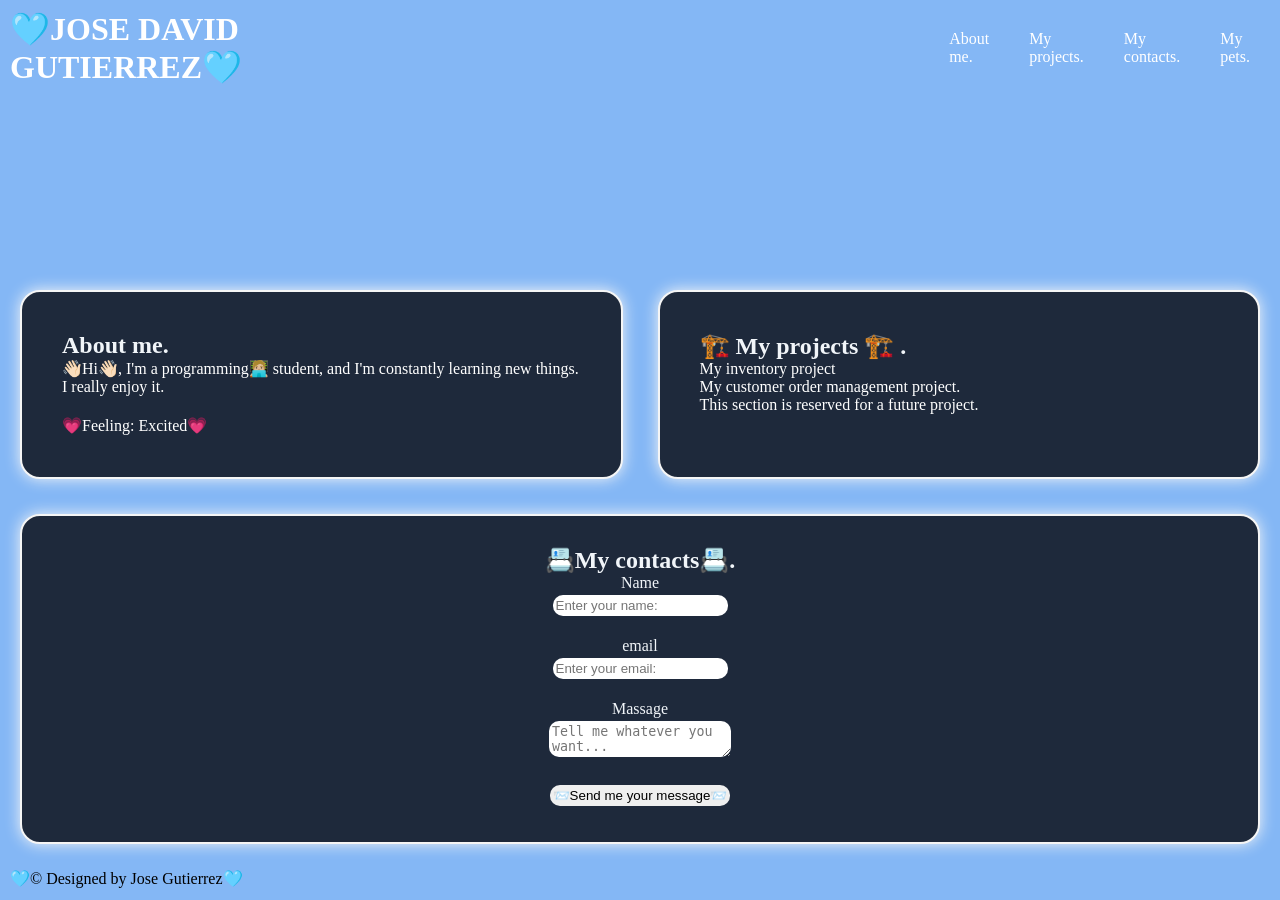
<file: paginas_html/sem_1/index.html>
<!DOCTYPE html>
<html lang="en">
<head>
    <meta charset="UTF-8">
    <meta name="viewport" content="width=device-width, initial-scale=1.0">
    <title>PORTFOLIO</title>
    <link rel="stylesheet" href="style.css">
</head>
<body>
    <header>
        <H1>🩵JOSE DAVID GUTIERREZ🩵</H1>
     
            <nav>
                <ul> 

                    <li> <a href="#About me.">About me.</a> </li>
                    <li> <a href="#My projects." target="_blank">My projects. </a> </li>
                    <li> <a href="#My contacts." >My contacts. </a> </li>
                    <li> <a href="pets.html">My pets. </a> </li>
                </ul>
            </nav>
    </header>        

    <main>  
            <section class="about-me">
                <h2>About me.</h2>
                <p class="p-about">👋🏻Hi👋🏻, I'm a programming🧑🏼‍💻 student, and I'm constantly learning new things. I really enjoy it.</p>
                <p class="p-about-feeling">💗Feeling: Excited💗</p>
            </section>

            <section class="my-projects">
                <h2>🏗️ My projects 🏗️ .</h2>
                <ul>
                    <li><a href="https://github.com/gutierrezrretamozoj-beep/historia-de-usuario--inventario.git" target="_blank">My inventory project</a></li>
                    <li><a href="https://github.com/guillermoleano/Sistema-de-Gesti-n-de-Pedidos-de-Clientes.git" target="_blank">My customer order management project.</a></li>
                    <li><a href="next project">This section is reserved for a future project.</a></li>
                </ul>
            </section>

            <section class="my-contacts">
                <h2>📇My contacts📇.</h2>
                    <form>
                        <label for="Name">Name</label><br>
                        <input type="text" id="Name." placeholder="Enter your name:" required>
                        <br><br>
                        <label for="email">email</label><br>
                        <input type="email" id="email." placeholder="Enter your email:" required>
                        <br><br>
                        <label for="Message">Massage</label><br>
                        <textarea id="Message" name="Mesasage." placeholder="Tell me whatever you want..."></textarea>
                        <br><br>
                        <button type="submit" >📨Send me your message📨</button>
                    </form>
            </section>
            <footer>🩵© Designed by Jose Gutierrez🩵 </footer>
    </main>
</body>
</html>
</file>
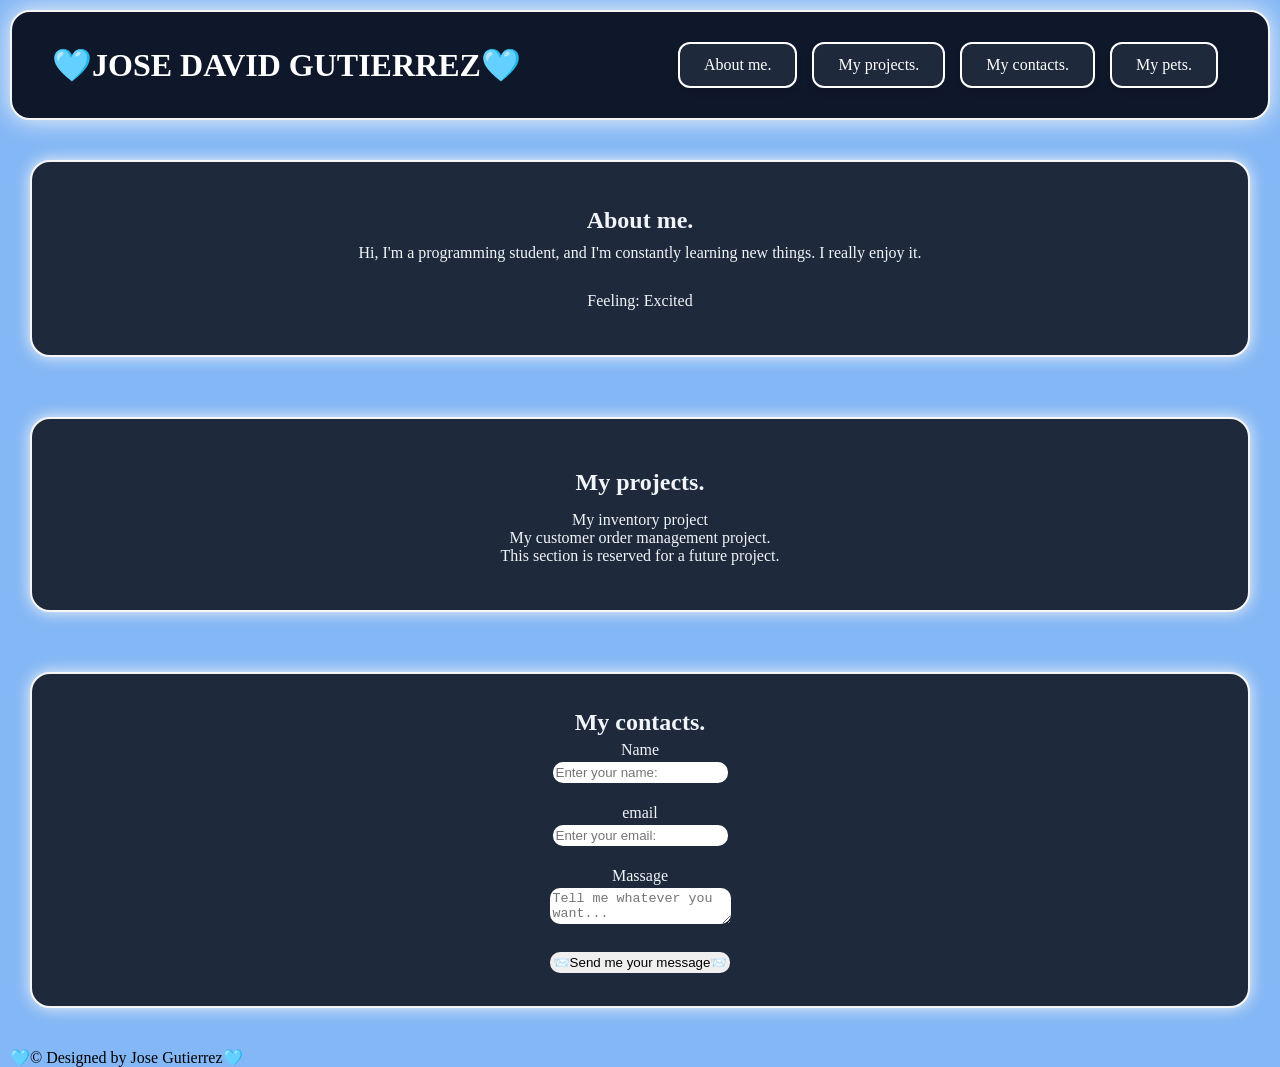
<file: paginas_html/sem_2/index.html>
<!DOCTYPE html>
<html lang="en">
<head>
    <meta charset="UTF-8">
    <meta name="viewport" content="width=device-width, initial-scale=1.0">
    <title>PORTFOLIO</title>
    <link rel="stylesheet" href="style.css">
</head>
<body>
    <header>
        <H1>🩵JOSE DAVID GUTIERREZ🩵</H1>
     
            <nav>
                <ul> 

                    <li> <a href="#About me.">About me.</a> </li>
                    <li> <a href="#My projects." target="_blank">My projects. </a> </li>
                    <li> <a href="#My contacts." >My contacts. </a> </li>
                    <li> <a href="pets.html">My pets. </a> </li>
                </ul>
            </nav>
    </header>        

    <main>  
            <section class="about-me">
                <h2>About me.</h2>
                
                <p class="p-about">Hi, I'm a programming student, and I'm constantly learning new things. I really enjoy it.</p>
                <p class="p-about-feeling">Feeling: Excited</p>
            </section>

            <section class="my-projects">
                <h2> My projects.</h2>
                <ul>
                    <li><a href="https://github.com/gutierrezrretamozoj-beep/historia-de-usuario--inventario.git" target="_blank">My inventory project</a></li>
                    <li><a href="https://github.com/guillermoleano/Sistema-de-Gesti-n-de-Pedidos-de-Clientes.git" target="_blank">My customer order management project.</a></li>
                    <li><a href="next project">This section is reserved for a future project.</a></li>
                </ul>
            </section>

            <section class="my-contacts">
                <h2>My contacts.</h2>
                
                    <form>
                        <label for="Name">Name</label><br>
                        <input type="text" id="Name." placeholder="Enter your name:" required>
                        <br><br>
                        <label for="email">email</label><br>
                        <input type="email" id="email." placeholder="Enter your email:" required>
                        <br><br>
                        <label for="Message">Massage</label><br>
                        <textarea id="Message" name="Mesasage." placeholder="Tell me whatever you want..."></textarea>
                        <br><br>
                        <button type="submit" >📨Send me your message📨</button>
                    </form>
            </section>
            <footer>🩵© Designed by Jose Gutierrez🩵 </footer>
    </main>
</body>
</html>
</file>
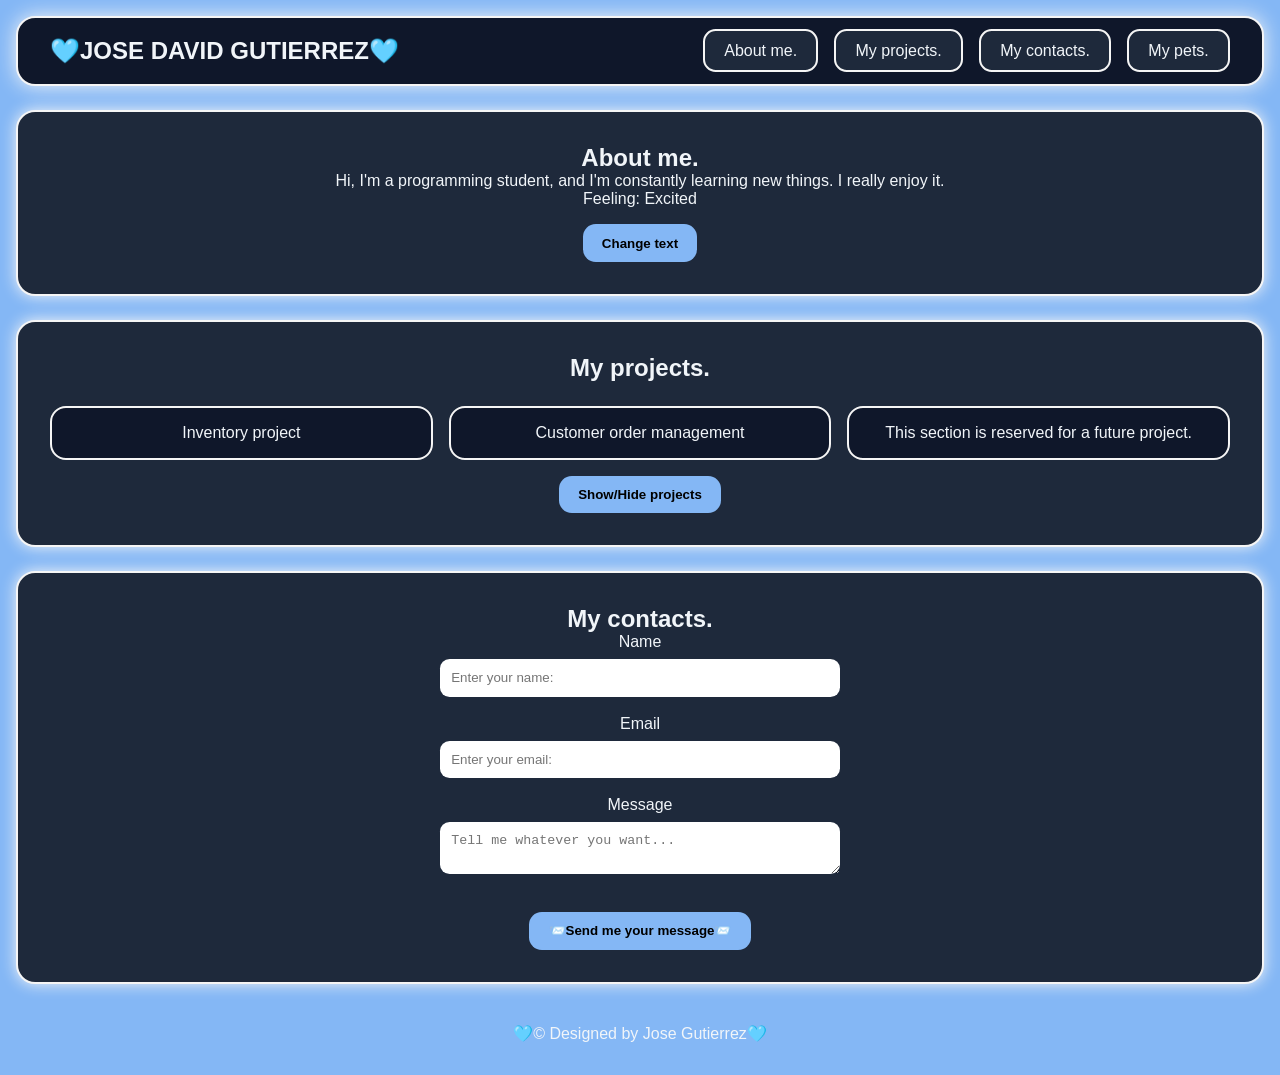
<file: paginas_html/sem_3/index.html>
<!DOCTYPE html>
<html lang="en">
<head>
    <meta charset="UTF-8">
    <meta name="viewport" content="width=device-width, initial-scale=1.0">
    <title>PORTFOLIO</title>
    <link rel="stylesheet" href="style.css">
</head>

<body>
<header>
    <h1>🩵JOSE DAVID GUTIERREZ🩵</h1>

    <!-- Botón hamburguesa -->
    <button class="hamburger" id="hamburgerBtn">☰</button>

    <nav id="navMenu">
        <ul>
            <li><a href="#about">About me.</a></li>
            <li><a href="#projects">My projects.</a></li>
            <li><a href="#contacts">My contacts.</a></li>
            <li><a href="pets.html">My pets.</a></li>
        </ul>
    </nav>
</header>

    <main>
        <section class="about-me" id="about">
            <h2>About me.</h2>

            <p class="p-about" id="aboutText">
                Hi, I'm a programming student, and I'm constantly learning new things. I really enjoy it.
            </p>

            <p class="p-about-feeling">Feeling: Excited</p>

            <button id="changeTextBtn">Change text</button>
        </section>

        <section class="my-projects" id="projects">
            <h2>My projects.</h2>

            <div class="projects-grid">
                <a class="project-card" href="https://github.com/gutierrezrretamozoj-beep/historia-de-usuario--inventario.git" target="_blank">
                    Inventory project
                </a>

                <a class="project-card" href="https://github.com/guillermoleano/Sistema-de-Gesti-n-de-Pedidos-de-Clientes.git" target="_blank">
                    Customer order management
                </a>

                <a class="project-card" href="#">
                    This section is reserved for a future project.
                </a>
            </div>

            <button id="toggleProjectsBtn">Show/Hide projects</button>
        </section>

        <section class="my-contacts" id="contacts">
            <h2>My contacts.</h2>

            <form>
                <label for="name">Name</label><br>
                <input type="text" id="name" placeholder="Enter your name:" required>
                <br><br>

                <label for="email">Email</label><br>
                <input type="email" id="email" placeholder="Enter your email:" required>
                <br><br>

                <label for="message">Message</label><br>
                <textarea id="message" placeholder="Tell me whatever you want..."></textarea>
                <br><br>

                <button type="submit">📨Send me your message📨</button>
            </form>
        </section>

        <footer>🩵© Designed by Jose Gutierrez🩵</footer>
    </main>

    <!-- LINK SCRIPT.JS -->
    <script src="script.js"></script>
</body>
</html>
</file>
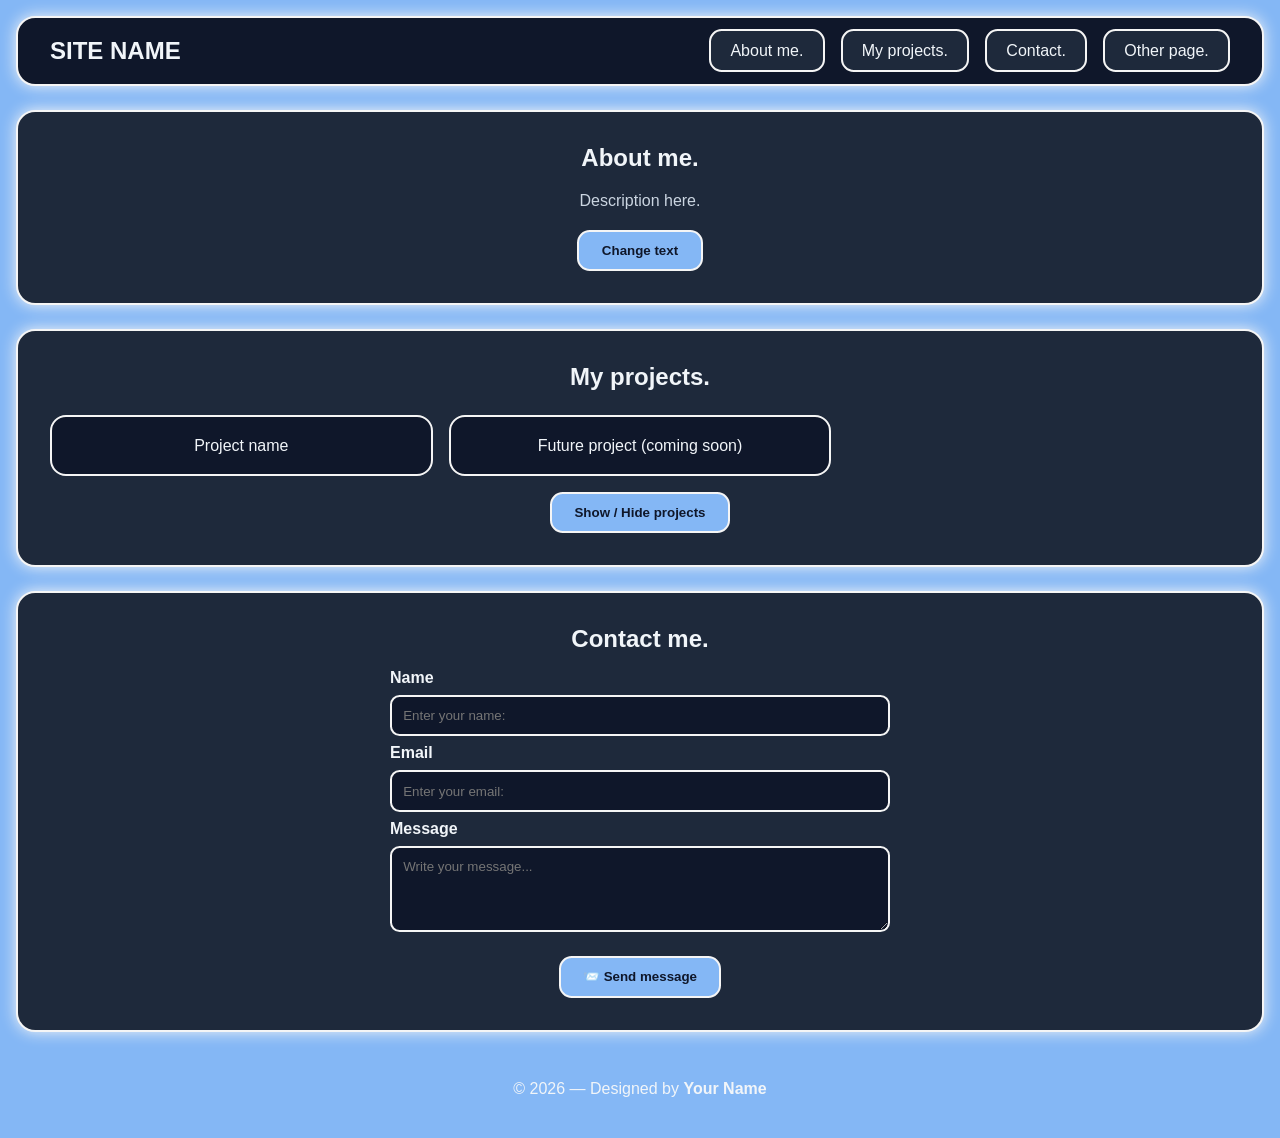
<file: recursos-clau/01-base-html.html>
<!DOCTYPE html>
<html lang="en">
<head>
    <meta charset="UTF-8">
    <meta name="viewport" content="width=device-width, initial-scale=1.0">
    <title>PAGE TITLE</title>
    <!-- Google Fonts (opcional) -->
    <!-- <link rel="preconnect" href="https://fonts.googleapis.com"> -->
    <!-- <link href="https://fonts.googleapis.com/css2?family=Poppins:wght@400;600;700&display=swap" rel="stylesheet"> -->
    <link rel="stylesheet" href="02-style-referencia.css">
</head>

<body>

    <!-- =========================================
         HEADER — logo/nombre + navegación
    ========================================== -->
    <header>
        <h1>SITE NAME</h1>

        <!-- Botón hamburguesa solo visible en mobile -->
        <button class="hamburger" id="hamburgerBtn" aria-label="Open menu">☰</button>

        <nav id="navMenu" aria-label="Main navigation">
            <ul>
                <li><a href="#about">About me.</a></li>
                <li><a href="#projects">My projects.</a></li>
                <li><a href="#contacts">Contact.</a></li>
                <!-- Para enlazar otra página: -->
                <li><a href="other-page.html">Other page.</a></li>
            </ul>
        </nav>
    </header>

    <!-- =========================================
         MAIN — contenido principal
    ========================================== -->
    <main>

        <!-- SECCIÓN 1: About -->
        <section id="about" class="about-me">
            <h2>About me.</h2>
            <p>Description here.</p>
            <!-- Botón para JS -->
            <button id="changeTextBtn">Change text</button>
        </section>

        <!-- SECCIÓN 2: Projects -->
        <section id="projects" class="my-projects">
            <h2>My projects.</h2>

            <!-- Grid de tarjetas de proyectos -->
            <div class="projects-grid">
                <a class="project-card" href="https://github.com/" target="_blank">
                    Project name
                </a>
                <a class="project-card" href="#">
                    Future project (coming soon)
                </a>
            </div>

            <button id="toggleProjectsBtn">Show / Hide projects</button>
        </section>

        <!-- SECCIÓN 3: Contact form -->
        <section id="contacts" class="my-contacts">
            <h2>Contact me.</h2>

            <!--
                FORMULARIO SEMÁNTICO
                - <label for="id"> siempre enlazado al input correcto
                - required = validación nativa del navegador
                - type correcto en cada input
            -->
            <form id="contactForm">

                <label for="name">Name</label>
                <input type="text"  id="name"    placeholder="Enter your name:"    required>

                <label for="email">Email</label>
                <input type="email" id="email"   placeholder="Enter your email:"   required>

                <label for="message">Message</label>
                <textarea           id="message" placeholder="Write your message..." rows="4"></textarea>

                <button type="submit">📨 Send message</button>
            </form>

            <!-- Mensaje de éxito (oculto por defecto, JS lo muestra) -->
            <p id="successMsg" class="hidden">✅ Message sent! Thanks.</p>
        </section>

    </main>

    <!-- =========================================
         FOOTER — fuera de <main>, dentro de <body>
    ========================================== -->
    <footer>
        <p>© 2026 — Designed by <strong>Your Name</strong></p>
    </footer>

    <!-- Script al final del body para que el DOM ya esté cargado -->
    <script src="03-script-referencia.js"></script>

</body>
</html>

<!--
    ╔══════════════════════════════════════════════╗
    ║   RECORDATORIO DE SEMÁNTICA HTML             ║
    ╠══════════════════════════════════════════════╣
    ║  <header>   → cabecera de página o sección   ║
    ║  <nav>      → menú de navegación             ║
    ║  <main>     → contenido principal (1 solo)   ║
    ║  <section>  → sección temática con <h2>      ║
    ║  <article>  → contenido independiente        ║
    ║  <aside>    → contenido secundario           ║
    ║  <footer>   → pie de página                  ║
    ║  <h1>       → solo 1 por página              ║
    ║  <h2>–<h6> → jerarquía en orden             ║
    ║  <label>    → siempre con for="input-id"     ║
    ╚══════════════════════════════════════════════╝
-->
</file>
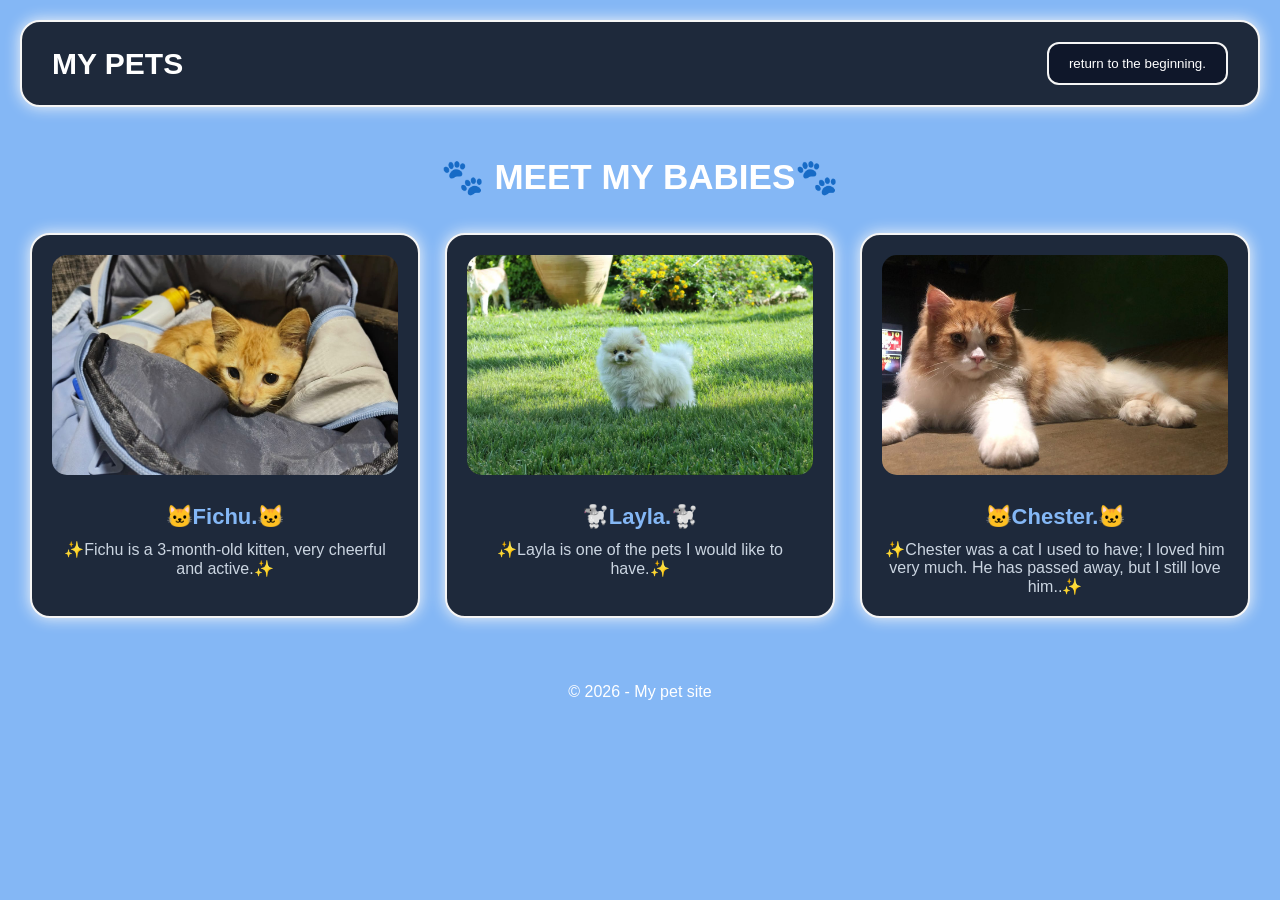
<file: paginas_html/sem_1/pets.html>
<!DOCTYPE html>
<html lang="es">
<head>
    <meta charset="UTF-8">
    <meta name="viewport" content="width=device-width, initial-scale=1.0">
    <title>My pets</title>
    <link rel="stylesheet" href="style-pets.css">
</head>
<body>

    <header>
        <h1>MY PETS</h1>
        <nav>
            <button onclick="window.location.href='index.html'">return to the beginning.</button>
        </nav>
    </header>
    <main>

        <h2 id="MEET-MY-BABIES">🐾 MEET MY BABIES🐾</h2>
        

    
        <article class="fichu">
            <img src="img/fichu.jpeg" alt="🐈my cutest baby🐈." width="200">
            <h3>🐱Fichu.🐱</h3>
            <P>✨Fichu is a 3-month-old kitten, very cheerful and active.✨</P>
        </article>

        <article class="layla">
            <img src="img/pomerania.webp" alt="🐶This is one of my desired pets.🐶" width="200">
            <h3>🐩Layla.🐩</h3>
            <p>✨Layla is one of the pets I would like to have.✨</p>
        </article>

        <article class="chester">
            <img src="img/angolo.jpg" alt="" width="200">
            <h3>🐱Chester.🐱</h3>
            <p>✨Chester was a cat I used to have; I loved him very much. He has passed away, but I still love him..✨</p>
        </article>
        <footer>&copy; 2026 - My pet site</footer>
    </main>

</body>
</html>
</file>
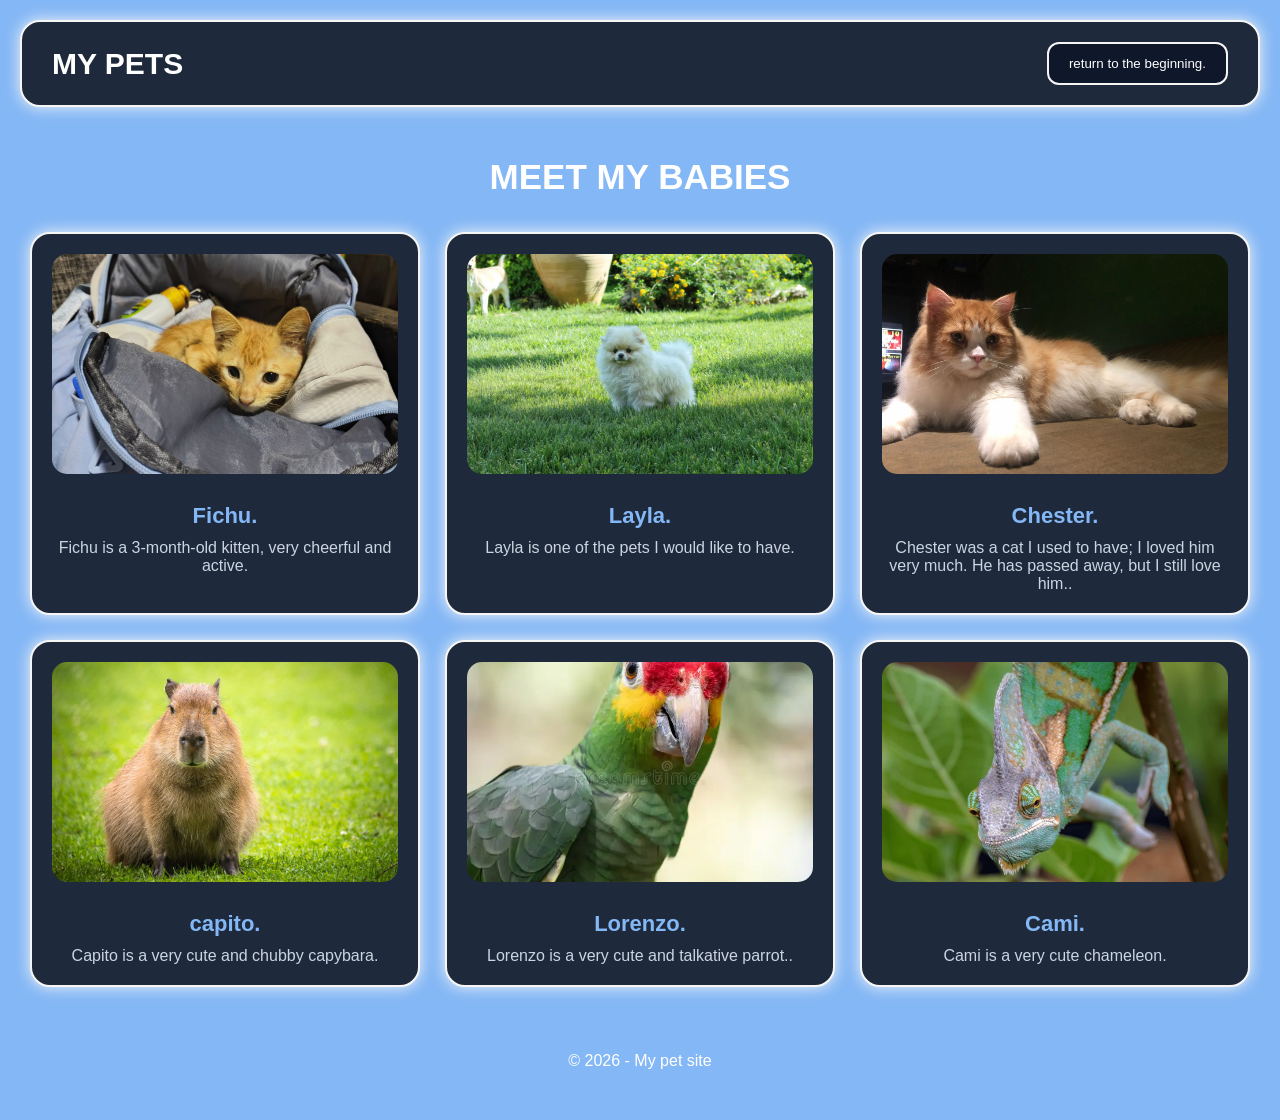
<file: paginas_html/sem_2/pets.html>
<!DOCTYPE html>
<html lang="es">
<head>
    <meta charset="UTF-8">
    <meta name="viewport" content="width=device-width, initial-scale=1.0">
    <title>My pets</title>
    <link rel="stylesheet" href="style-pets-2.css">
</head>
<body>

    <header>
        <h1>MY PETS</h1>
        <nav>
            <button onclick="window.location.href='index.html'">return to the beginning.</button>
        </nav>
    </header>
    <main>

        <h2 id="MEET-MY-BABIES"> MEET MY BABIES</h2>
        

    
        <article class="fichu">
            <img src="img/fichu.jpeg" alt="my cutest baby." width="200">
            <h3>Fichu.</h3>
            <P>Fichu is a 3-month-old kitten, very cheerful and active.</P>
        </article>

        <article class="layla">
            <img src="img/pomerania.webp" alt="This is one of my desired pets.">
            <h3>Layla.</h3>
            <p>Layla is one of the pets I would like to have.</p>
        </article>

        <article class="chester">
            <img src="img/angolo.jpg" alt="" width="200">
            <h3>Chester.</h3>
            <p>Chester was a cat I used to have; I loved him very much. He has passed away, but I still love him..</p>
        </article>

        <article class="capito">
            <img src="img/capibara.jpg" alt="my cute chubby boy." width="200">
            <h3>capito.</h3>
            <P>Capito is a very cute and chubby capybara.</P>
        </article>

        <article class="lorenzo">
            <img src="img/lorenzo2.webp" alt="my talkative." width="200">
            <h3>Lorenzo.</h3>
            <P>Lorenzo is a very cute and talkative parrot..</P>
        </article>

        <article class="cami">
            <img src="img/cmaleon2.webp" alt="my kid from Tangled." width="200">
            <h3>Cami.</h3>
            <P>Cami is a very cute chameleon.</P>
        </article>
        <footer>&copy; 2026 - My pet site</footer>
    </main>

</body>
</html>
</file>
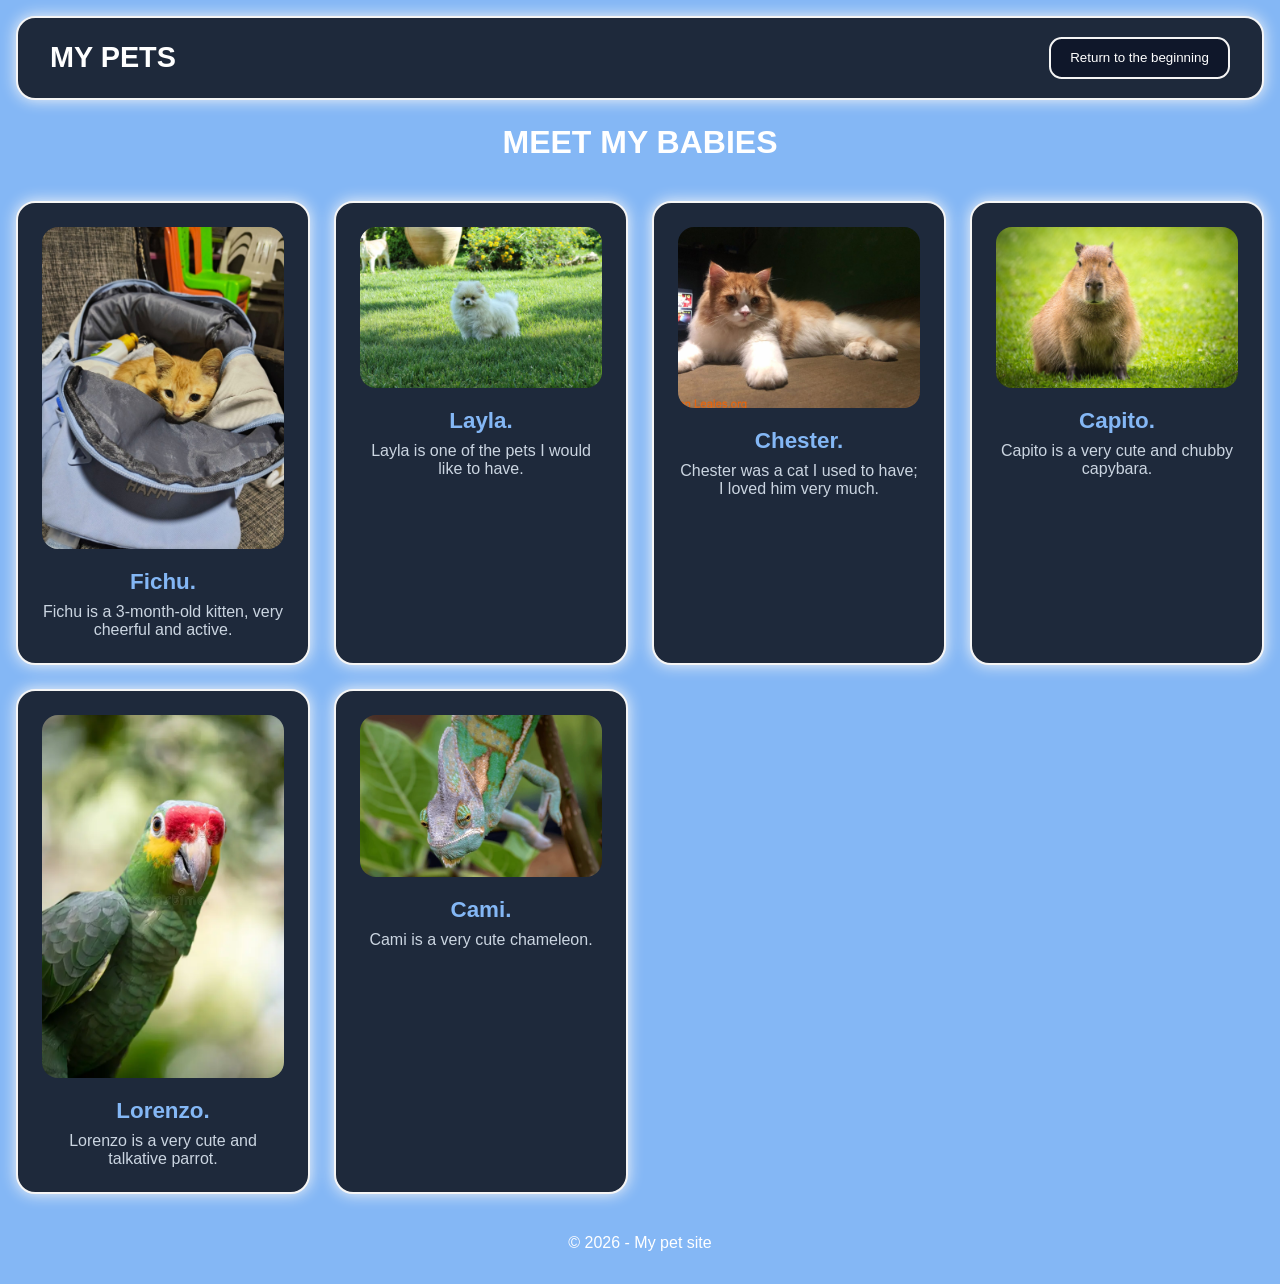
<file: paginas_html/sem_3/pets.html>
<!DOCTYPE html>
<html lang="es">
<head>
    <meta charset="UTF-8">
    <meta name="viewport" content="width=device-width, initial-scale=1.0">
    <title>My pets</title>
    <link rel="stylesheet" href="style-pets-3.css">
</head>

<body>

    <header>
        <h1>MY PETS</h1>
        <nav>
            <button onclick="window.location.href='index.html'">Return to the beginning</button>
        </nav>
    </header>

    <main>
        <h2 id="MEET-MY-BABIES">MEET MY BABIES</h2>

        <article class="pet-card">
            <img src="img/fichu.jpeg" alt="my cutest baby.">
            <h3>Fichu.</h3>
            <p>Fichu is a 3-month-old kitten, very cheerful and active.</p>
        </article>

        <article class="pet-card">
            <img src="img/pomerania.webp" alt="This is one of my desired pets.">
            <h3>Layla.</h3>
            <p>Layla is one of the pets I would like to have.</p>
        </article>

        <article class="pet-card">
            <img src="img/angolo.jpg" alt="Chester.">
            <h3>Chester.</h3>
            <p>Chester was a cat I used to have; I loved him very much.</p>
        </article>

        <article class="pet-card">
            <img src="img/capibara.jpg" alt="my cute chubby boy.">
            <h3>Capito.</h3>
            <p>Capito is a very cute and chubby capybara.</p>
        </article>

        <article class="pet-card">
            <img src="img/lorenzo2.webp" alt="my talkative parrot.">
            <h3>Lorenzo.</h3>
            <p>Lorenzo is a very cute and talkative parrot.</p>
        </article>

        <article class="pet-card">
            <img src="img/cmaleon2.webp" alt="my kid from Tangled.">
            <h3>Cami.</h3>
            <p>Cami is a very cute chameleon.</p>
        </article>

        <footer>&copy; 2026 - My pet site</footer>
    </main>

</body>
</html>
</file>
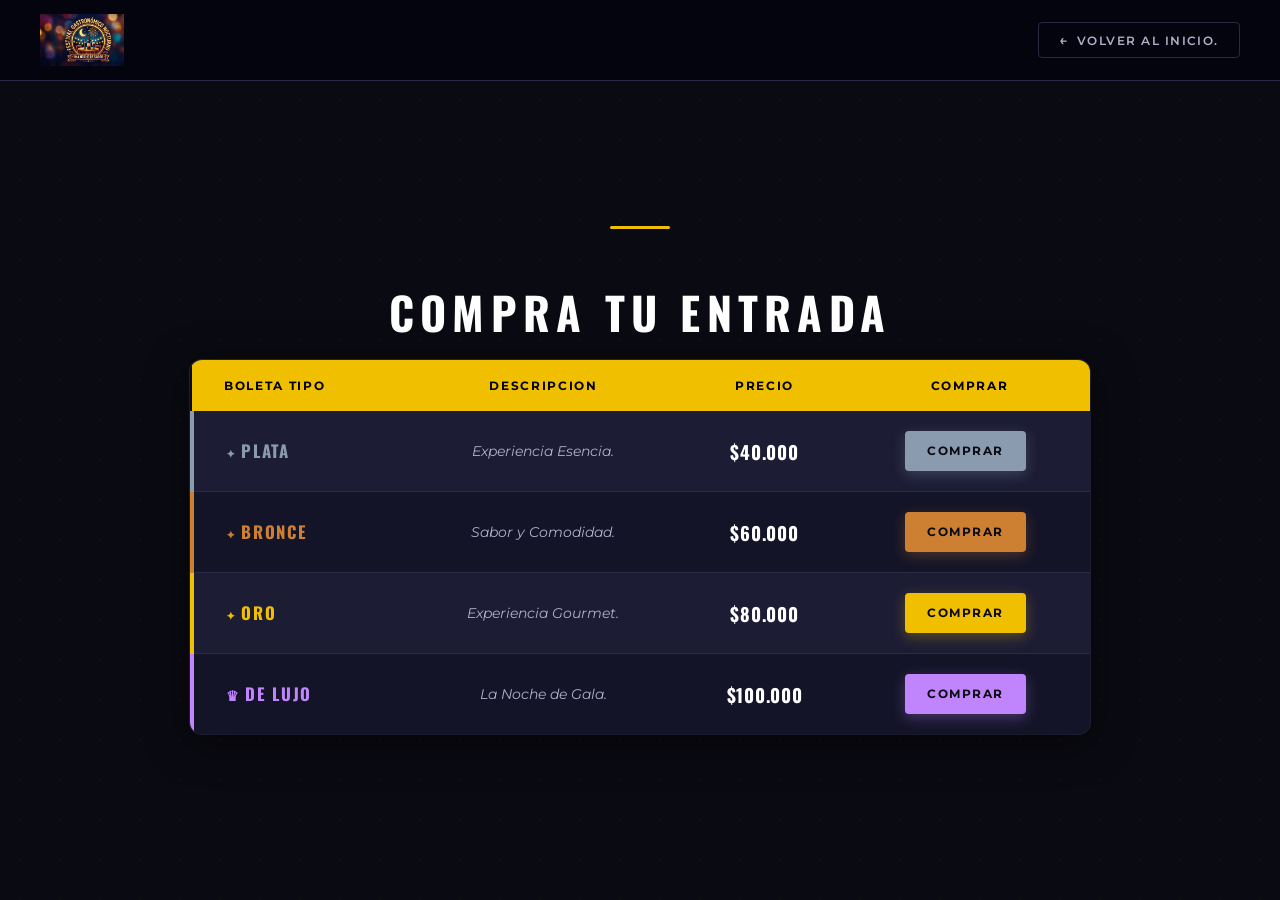
<file: prueba_2/festival-landing/entradas.html>
<!DOCTYPE html>
<html lang="en">
<head>
    <meta charset="UTF-8">
    <meta name="viewport" content="width=device-width, initial-scale=1.0">
    <title>ENTRADAS</title>
    <link rel="stylesheet" href="css/entradas.css">
</head>
<body>
    <header> 
        <img src="assets/icons/logo.png" alt="logo del Festival">
        <nav>
            <button onclick="window.location.href='index.html'">volver al inicio.</button>
        </nav>
    </header>

    <main>
        <table class="tabla-gastronomica">
    <thead>
        <tr>
            <th>BOLETA TIPO</th>
            <th>DESCRIPCION</th>
            <th>PRECIO</th>
            <th>COMPRAR</th>
        </tr>
    </thead>
    <tbody>
        <tr>
            <td>PLATA</td>
            <td>Experiencia Esencia.</td>
            <td>$40.000</td>
            <td> <a href="#" class="btn-comprar" onclick="alert('¡OU!! EL MAS BARATO DEACUERDO, ERES MEDIO BIENVENIDO..')">
    Comprar
</a></td>
        </tr>
        <tr>
            <td>BRONCE</td>
            <td> Sabor y Comodidad.</td>
            <td>$60.000</td>
            <td> <a href="#" class="btn-comprar" onclick="alert('¡HOLA!! PERSONA DE RECURSOS MEDIOS, ADELANTE PAGA!!!!!.')">
    Comprar
</a></td>
        </tr>
        <tr>
            <td>ORO</td>
            <td>Experiencia Gourmet.</td>
            <td>$80.000</td>
            <td> <a href="#" class="btn-comprar" onclick="alert('¡VEO QUE PREGRESASTE, LO SUFIENTE?.')">
    Comprar
</a></td>
        </tr>
         <tr>
            <td> DE LUJO</td>
            <td>La Noche de Gala.</td>
            <td>$100.000</td>
            <td><a href="entradas.html" class="btn-comprar" onclick="alert('!SI TIENES DINERO SUFIENTE PARA ESTO?.')">
    Comprar
</a></td>
        </tr>
    </tbody>
</table>

    </main>

</body>
</html>
</file>
<file: paginas_html/sem_1/style.css>
*{
    padding: 0;
    margin: 0;
    box-sizing: border-box;

}

:root{
    --color-principal: #84b7f5;
    --color-text: #ffffff;
    --color-tarjeta: #1e293b;
    --color-tex-tarjeta: #f1f5f9;
}

body{
    display: grid;
    grid-template-columns: repeat(4, 1fr);
    grid-template-rows: auto 1fr auto;
    background-color:  #84b7f5;
    height: 100vh;
    padding: 10px;
}
 
header{
    display: grid;
    grid-template-columns: repeat(4, 1fr);
    grid-template-rows: repeat(3, 1fr);
    background-color: #84b7f5;
    color:  #ffffff;
    grid-column: 1/5;
    grid-row: 1;
    height: 30vh;
}

h1 h2{
    grid-column: 1/3;
    grid-row: 1/3;
    text-align: center;
    color: black;
}

nav{
    grid-column: 4/5;
    grid-row: 1;
    display: flex;
    justify-self: end;
    padding: 10px;
    justify-content: space-around;  
}

nav ul{
    padding: 10px;
    list-style: none;
    display: flex;
    gap: 40px;


}

nav ul a{
    text-decoration: none;
    color: #ffffff;
}

main{
    grid-column: 1/5;
    grid-row: 2/5;
    display: grid;
    grid-template-columns: repeat(4, 1fr) ;
    grid-template-rows: auto;
    gap: 15px;
}

.about-me{
    grid-column: 1/3;
    grid-row: 1;
    padding: 40px;
    background-color: #1e293b;
    color: var(--color-tex-tarjeta);
    border: 10px;
    border-radius: 20px;
    margin: 10px;
    border: 2px solid whitesmoke;
    border-radius: 20px;
    box-shadow: 0 0 15px whitesmoke;
}

.about-me p{
    color: var(--color-text);
}

.p-about-feeling{
    margin-top: 20px;
}


.my-projects{
    grid-column: 3/5;
    grid-row: 1;
    padding: 40px;
    background-color: #1e293b;
    color: var(--color-tex-tarjeta);
    border: 10px;
    border-radius: 20px;
    margin: 10px;
    border: 2px solid whitesmoke;
    border-radius: 20px;
    box-shadow: 0 0 15px whitesmoke;

}

main ul a{
    text-decoration: none;
    color: var(--color-text);
}

main ul{
    list-style: none;
}

.my-contacts{
    grid-column: 1/5;
    grid-row: 2/3;
    text-align: center;
    background-color: #1e293b;
    color: var(--color-tex-tarjeta);
    border: 2px solid whitesmoke;
    border-radius: 20px;
    box-shadow: 0 0 15px whitesmoke;
    margin: 10px;
    padding: 30px;
}

input, textarea, button{
    padding: 3px;
    margin: 3px;
    border: 5px;
    border-radius: 10px;

}
</file>
<file: paginas_html/sem_2/style.css>
*{
    padding: 0;
    margin: 0;
    box-sizing: border-box;

}

:root{
    --color-principal: #84b7f5;
    --color-text: #f1f5f9;
    --color-tarjeta: #1e293b;
    --color-tex-tarjeta: #f1f5f9;
}

body{
    display: grid;
    grid-template-columns: repeat(4, 1fr);
    grid-template-rows: auto 1fr auto;
    background-color:  #84b7f5;
    height: 100vh;
    padding: 10px;
    gap: 20px;
}
 
header{
    grid-column: 1/5;
    grid-row: 1;
    display: flex;
    align-items: center;
    justify-content: space-between;
    background-color: #0f172a;
    color:  #ffffff;
    height: auto;
    padding: 20px 40px;
    border-radius: 20px;
    box-shadow: 0 0 25px whitesmoke; 
    border: 2px solid whitesmoke;
}

nav{
    display: flex;
    justify-content: flex-end;
    justify-self: end;
    padding: 10px;
    justify-content: space-around;  
}

nav ul{
    padding: 0;
    list-style: none;
    display: flex;
    gap: 15px;
    align-items: center;
    color: #ffffff;
    flex-wrap: wrap;
}

nav ul a{
    text-decoration: none;
    color: #ffffff;
    display: inline-block;
    background-color: var(--color-tarjeta);
    padding: 12px 24px;
    border-radius: 12px;
    border: 2px solid #ffffff;
    transition: 0.3s;         /* Animación suave */
    box-shadow: 0 4px 6px rgba(0,0,0,0.1);
}


h1 h2{
    grid-column: 1/3;
    grid-row: 1/3;
    text-align: center;
    color: black;
}



main{
    grid-column: 1/5;
    grid-row: 2/5;
    display: grid;
    grid-template-columns: repeat(4, 1fr) ;
    grid-template-rows: auto;
    gap: 15px;
}

.about-me{
    grid-column: 1/5;
    grid-row: 1;
    padding: 40px;
    background-color: #1e293b;
    color: var(--color-tex-tarjeta);
    border: 10px;
    border-radius: 20px;
    margin: 10px;
    border: 2px solid whitesmoke;
    border-radius: 20px;
    box-shadow: 0 0 15px whitesmoke;
    margin: 20px;
    margin-bottom: 25px;
}

.about-me p, h2{
    color: var(--color-text);
    text-align: center;
    padding: 5px;
}


.p-about-feeling{
    margin-top: 20px;
}


.my-projects{
    grid-column: 1/5;
    grid-row: 2/3 ;
    padding: 40px;
    background-color: #1e293b;
    color: var(--color-tex-tarjeta);
    border: 10px;
    border-radius: 20px;
    margin: 10px;
    border: 2px solid whitesmoke;
    border-radius: 20px;
    box-shadow: 0 0 15px whitesmoke;
    margin: 20px;
    margin-bottom: 25px;

}

.my-projects h2, ul, a {
    text-align: center;
    padding: 5px;
}

main ul a{
    text-decoration: none;
    color: var(--color-text);
}

main ul{
    list-style: none;
}

.my-contacts{
    grid-column: 1/5;
    grid-row: 3/4;
    text-align: center;
    background-color: #1e293b;
    color: var(--color-tex-tarjeta);
    border: 2px solid whitesmoke;
    border-radius: 20px;
    box-shadow: 0 0 15px whitesmoke;
    margin: 10px;
    padding: 30px;
    margin: 20px;
    margin-bottom: 25px;
}

.my-projects h2{
    padding: 10px;
}

input, textarea, button{
    padding: 3px;
    margin: 3px;
    border: 5px;
    border-radius: 10px;

}
</file>
<file: paginas_html/sem_3/style.css>
/* RESET */
*{
    margin: 0;
    padding: 0;
    box-sizing: border-box;
}

/* VARIABLES */
:root{
    --color-principal: #84b7f5;
    --color-text: #f1f5f9;
    --color-card: #1e293b;
    --color-dark: #0f172a;
    --border-color: whitesmoke;

    --font-main: Arial, sans-serif;
}

/* BODY */
body{
    font-family: var(--font-main);
    background-color: var(--color-principal);
    padding: 1rem;
}

/* HEADER */
header{
    display: flex;
    justify-content: space-between;
    align-items: center;
    background-color: var(--color-dark);
    color: var(--color-text);
    padding: 1.2rem 2rem;
    border-radius: 1.2rem;
    border: 2px solid var(--border-color);
    box-shadow: 0 0 20px var(--border-color);
    margin-bottom: 1.5rem;
}

header h1{
    font-size: 1.5rem;
}

/* NAV */
nav ul{
    list-style: none;
    display: flex;
    gap: 1rem;
    align-items: center;
}

nav ul a{
    text-decoration: none;
    color: var(--color-text);
    background-color: var(--color-card);
    padding: 0.7rem 1.2rem;
    border-radius: 0.8rem;
    border: 2px solid var(--border-color);
    transition: 0.3s;
}

nav ul a:hover{
    background-color: #334155;
}

/* MAIN */
main{
    display: grid;
    grid-template-columns: 1fr;
    gap: 1.5rem;
}

/* COMMON SECTION STYLE */
section{
    background-color: var(--color-card);
    border: 2px solid var(--border-color);
    border-radius: 1.2rem;
    padding: 2rem;
    box-shadow: 0 0 15px var(--border-color);
    color: var(--color-text);
    text-align: center;
}

/* BUTTONS */
button{
    padding: 0.7rem 1.2rem;
    border-radius: 0.8rem;
    border: none;
    cursor: pointer;
    background-color: var(--color-principal);
    color: black;
    font-weight: bold;
    margin-top: 1rem;
    transition: 0.3s;
}

button:hover{
    background-color: #60a5fa;
}

/* PROJECTS GRID */
.projects-grid{
    display: grid;
    grid-template-columns: repeat(3, 1fr);
    gap: 1rem;
    margin-top: 1.5rem;
}

.project-card{
    background-color: var(--color-dark);
    border: 2px solid var(--border-color);
    padding: 1rem;
    border-radius: 1rem;
    color: var(--color-text);
    text-decoration: none;
    transition: 0.3s;
}

.project-card:hover{
    transform: scale(1.05);
}

/* FORM */
input, textarea{
    width: 90%;
    max-width: 400px;
    padding: 0.7rem;
    border-radius: 0.6rem;
    border: none;
    margin-top: 0.5rem;
}

/* FOOTER */
footer{
    text-align: center;
    padding: 1rem;
    color: var(--color-text);
}

/* ------------------- MEDIA QUERIES ------------------- */

/* MOBILE */
@media (max-width: 600px){

    header{
        flex-direction: column;
        gap: 1rem;
        text-align: center;
    }

    nav ul{
        flex-direction: column;
        width: 100%;
    }

    .projects-grid{
        grid-template-columns: 1fr;
    }
}

/* TABLET */
@media (min-width: 601px) and (max-width: 1024px){

    .projects-grid{
        grid-template-columns: repeat(2, 1fr);
    }
}

/* DESKTOP */
@media (min-width: 1025px){

    .projects-grid{
        grid-template-columns: repeat(3, 1fr);
    }
}

/* HAMBURGER BUTTON */
.hamburger{
    display: none;
    font-size: 2rem;
    background: none;
    border: 2px solid var(--border-color);
    color: var(--color-text);
    padding: 0.4rem 0.8rem;
    border-radius: 0.8rem;
    cursor: pointer;
}

/* MOBILE MENU RESPONSIVE */
@media (max-width: 600px){

    header{
        flex-direction: row;
        justify-content: space-between;
        align-items: center;
    }

    /* mostrar botón hamburguesa */
    .hamburger{
        display: block;
    }

    /* ocultar menú por defecto */
    nav{
        display: none;
        width: 100%;
        margin-top: 1rem;
    }

nav ul{
    list-style: none;
    display: flex;
    gap: 1rem;
    align-items: center;
    flex-wrap: wrap; /* ✅ importante */
    justify-content: flex-end;
}

    nav ul li{
        width: 100%;
        text-align: center;
    }

    nav ul a{
        display: block;
        width: 100%;
    }

    /* cuando el menú se abra */
    nav.active{
        display: block;
    }

    /* header en columna cuando se abre */
    header.active{
        flex-direction: column;
        align-items: stretch;
    }
}

@media (min-width: 601px) and (max-width: 1024px){

    header{
        flex-direction: column;
        gap: 1rem;
        text-align: center;
    }

    nav{
        width: 100%;
    }

    nav ul{
        justify-content: center;
    }

    nav ul a{
        padding: 0.6rem 1rem;
        font-size: 0.95rem;
    }
}
</file>
<file: recursos-clau/02-style-referencia.css>
/* ================================================
   ARCHIVO: style.css
   RECURSO DE REFERENCIA — Junior Developer
   Basado en tu estilo: dark cards + glow + blue
   ================================================ */


/* ─────────────────────────────────────────────
   1. RESET GENERAL
   Elimina márgenes y padding por defecto del navegador.
   box-sizing: border-box → el padding NO agranda el elemento.
───────────────────────────────────────────── */
* {
    margin: 0;
    padding: 0;
    box-sizing: border-box;
}


/* ─────────────────────────────────────────────
   2. VARIABLES CSS (:root)
   Se usan como var(--nombre-variable) en todo el archivo.
   Cambiar aquí = cambia en TODO el sitio.
───────────────────────────────────────────── */
:root {
    /* Colores */
    --color-bg:      #84b7f5;   /* fondo general (azul claro) */
    --color-dark:    #0f172a;   /* header/footer (azul noche) */
    --color-card:    #1e293b;   /* tarjetas (azul pizarra) */
    --color-text:    #f1f5f9;   /* texto principal (blanco suave) */
    --color-muted:   #cbd5e1;   /* texto secundario (gris claro) */
    --color-accent:  #84b7f5;   /* acento/links (azul) */
    --border-color:  whitesmoke;

    /* Tipografía */
    --font-main: Arial, sans-serif;
    /* Si usas Google Fonts: --font-main: 'Poppins', sans-serif; */

    /* Espaciado */
    --gap:    1.5rem;
    --radius: 1.2rem;

    /* Sombra glow (tu firma visual) */
    --glow: 0 0 15px var(--border-color);
    --glow-hover: 0 0 25px rgba(255, 255, 255, 0.7);
}


/* ─────────────────────────────────────────────
   3. BODY
───────────────────────────────────────────── */
body {
    font-family: var(--font-main);
    background-color: var(--color-bg);
    color: var(--color-text);
    padding: 1rem;
    min-height: 100vh;  /* ocupa al menos la pantalla completa */
}


/* ─────────────────────────────────────────────
   4. HEADER — Flexbox horizontal
   justify-content: space-between → elementos en extremos
   align-items: center → centrado vertical
───────────────────────────────────────────── */
header {
    display: flex;
    justify-content: space-between;
    align-items: center;

    background-color: var(--color-dark);
    padding: 1.2rem 2rem;
    border-radius: var(--radius);
    border: 2px solid var(--border-color);
    box-shadow: var(--glow);
    margin-bottom: var(--gap);
}

header h1 {
    font-size: 1.5rem;
    color: var(--color-text);
}


/* ─────────────────────────────────────────────
   5. NAVEGACIÓN
───────────────────────────────────────────── */
nav ul {
    list-style: none;   /* elimina viñetas */
    display: flex;
    gap: 1rem;
    align-items: center;
    flex-wrap: wrap;    /* si no caben, pasan a la siguiente línea */
}

nav ul a {
    text-decoration: none;
    color: var(--color-text);
    background-color: var(--color-card);
    padding: 0.7rem 1.2rem;
    border-radius: 0.8rem;
    border: 2px solid var(--border-color);
    transition: background-color 0.3s, box-shadow 0.3s;
}

nav ul a:hover {
    background-color: #334155;
    box-shadow: var(--glow);
}

/* Botón hamburguesa (oculto en desktop) */
.hamburger {
    display: none;
    font-size: 2rem;
    background: none;
    border: 2px solid var(--border-color);
    color: var(--color-text);
    padding: 0.4rem 0.8rem;
    border-radius: 0.8rem;
    cursor: pointer;
}


/* ─────────────────────────────────────────────
   6. MAIN — Grid de 1 columna (se expande en desktop)
───────────────────────────────────────────── */
main {
    display: grid;
    grid-template-columns: 1fr;  /* 1 columna base (mobile first) */
    gap: var(--gap);
}


/* ─────────────────────────────────────────────
   7. SECCIONES — Tarjeta estilo glow
───────────────────────────────────────────── */
section {
    background-color: var(--color-card);
    border: 2px solid var(--border-color);
    border-radius: var(--radius);
    padding: 2rem;
    box-shadow: var(--glow);
    text-align: center;
}

section h2 {
    margin-bottom: 1rem;
    font-size: 1.5rem;
    color: var(--color-text);
}

section p {
    color: var(--color-muted);
    line-height: 1.6;
}


/* ─────────────────────────────────────────────
   8. ARTÍCULOS (pet-cards, product-cards…)
   Uso: <article class="pet-card">
───────────────────────────────────────────── */
.pet-card {
    background-color: var(--color-card);
    border: 2px solid var(--border-color);
    border-radius: var(--radius);
    padding: 1.5rem;
    text-align: center;
    box-shadow: var(--glow);
    transition: transform 0.3s, box-shadow 0.3s;
}

.pet-card:hover {
    transform: scale(1.05);
    box-shadow: var(--glow-hover);
}

.pet-card img {
    width: 100%;
    height: 220px;
    object-fit: cover;      /* recorta sin deformar */
    border-radius: 1rem;
    margin-bottom: 1rem;
}

.pet-card h3 {
    color: var(--color-accent);
    font-size: 1.3rem;
    margin-bottom: 0.5rem;
}

.pet-card p {
    color: var(--color-muted);
    font-size: 1rem;
}


/* ─────────────────────────────────────────────
   9. GRID DE PROYECTOS
───────────────────────────────────────────── */
.projects-grid {
    display: grid;
    grid-template-columns: repeat(3, 1fr);  /* 3 columnas iguales */
    gap: 1rem;
    margin-top: 1.5rem;
}

.project-card {
    background-color: var(--color-dark);
    border: 2px solid var(--border-color);
    padding: 1.2rem;
    border-radius: 1rem;
    color: var(--color-text);
    text-decoration: none;
    transition: transform 0.3s, box-shadow 0.3s;
    display: block;
}

.project-card:hover {
    transform: scale(1.05);
    box-shadow: var(--glow);
}


/* ─────────────────────────────────────────────
   10. FORMULARIO
───────────────────────────────────────────── */
form {
    display: flex;
    flex-direction: column;
    align-items: center;
    gap: 0.5rem;
    max-width: 500px;
    margin: 0 auto;  /* centrado horizontal */
}

label {
    align-self: flex-start;
    font-weight: bold;
    color: var(--color-text);
}

input,
textarea {
    width: 100%;
    padding: 0.7rem;
    border-radius: 0.6rem;
    border: 2px solid var(--border-color);
    background-color: var(--color-dark);
    color: var(--color-text);
    font-family: var(--font-main);
    resize: vertical;   /* solo textarea: redimensionable vertical */
}

input:focus,
textarea:focus {
    outline: none;
    box-shadow: var(--glow);
}


/* ─────────────────────────────────────────────
   11. BOTONES
───────────────────────────────────────────── */
button {
    padding: 0.7rem 1.4rem;
    border-radius: 0.8rem;
    border: 2px solid var(--border-color);
    background-color: var(--color-accent);
    color: var(--color-dark);
    font-weight: bold;
    font-family: var(--font-main);
    cursor: pointer;
    transition: background-color 0.3s, box-shadow 0.3s;
    margin-top: 1rem;
}

button:hover {
    background-color: #60a5fa;
    box-shadow: var(--glow);
}


/* ─────────────────────────────────────────────
   12. UTILIDADES
───────────────────────────────────────────── */
.hidden {
    display: none;  /* JS: element.classList.toggle('hidden') */
}

.text-center { text-align: center; }
.mt-1 { margin-top: 1rem; }
.mt-2 { margin-top: 2rem; }


/* ─────────────────────────────────────────────
   13. FOOTER
───────────────────────────────────────────── */
footer {
    text-align: center;
    color: var(--color-text);
    padding: 1.5rem;
    margin-top: var(--gap);
}


/* ══════════════════════════════════════════════
   14. MEDIA QUERIES — Responsive Design
   Estrategia: Mobile First
   Base → mobile | min-width → tablet | desktop
══════════════════════════════════════════════ */

/* ── MOBILE (hasta 600px) ── */
@media (max-width: 600px) {

    /* Header en columna */
    header {
        flex-direction: row;
        justify-content: space-between;
    }

    /* Mostrar botón hamburguesa */
    .hamburger {
        display: block;
    }

    /* Ocultar nav por defecto en mobile */
    nav {
        display: none;
        width: 100%;
    }

    /* Cuando JS añade clase .active, el nav aparece */
    nav.active {
        display: block;
    }

    header.active {
        flex-direction: column;
        align-items: stretch;
    }

    nav ul {
        flex-direction: column;
    }

    nav ul li {
        width: 100%;
        text-align: center;
    }

    /* Projects: 1 columna */
    .projects-grid {
        grid-template-columns: 1fr;
    }

    /* Pets grid: 2 columnas */
    .pet-grid {
        grid-template-columns: repeat(2, 1fr);
    }
}


/* ── TABLET (601px – 1024px) ── */
@media (min-width: 601px) and (max-width: 1024px) {

    header {
        flex-direction: column;
        gap: 1rem;
        text-align: center;
    }

    nav ul {
        justify-content: center;
    }

    /* Projects: 2 columnas */
    .projects-grid {
        grid-template-columns: repeat(2, 1fr);
    }

    /* Pets grid: 3 columnas */
    .pet-grid {
        grid-template-columns: repeat(3, 1fr);
    }
}


/* ── DESKTOP (1025px+) ── */
@media (min-width: 1025px) {

    /* Main con 2 columnas lado a lado si se necesita */
    /* main { grid-template-columns: repeat(2, 1fr); } */

    /* Projects: 3 columnas */
    .projects-grid {
        grid-template-columns: repeat(3, 1fr);
    }

    /* Pets grid: 4 columnas */
    .pet-grid {
        grid-template-columns: repeat(4, 1fr);
    }
}


/* ══════════════════════════════════════════════
   REFERENCIA RÁPIDA — PROPIEDADES CLAVE
   ══════════════════════════════════════════════

   FLEXBOX (elementos en fila/columna):
   ─────────────────────────────────────
   display: flex
   flex-direction: row | column
   justify-content: flex-start | center | space-between | space-around
   align-items: stretch | center | flex-start | flex-end
   gap: 1rem
   flex-wrap: wrap   ← permite que pasen a siguiente línea

   GRID (cuadrícula):
   ─────────────────────────────────────
   display: grid
   grid-template-columns: repeat(3, 1fr)   ← 3 columnas iguales
   grid-template-columns: 1fr 2fr 1fr      ← columnas distintas
   grid-template-rows: auto 1fr auto
   grid-column: 1 / -1   ← ocupa todas las columnas
   gap: 1rem

   POSICIONAMIENTO:
   ─────────────────────────────────────
   position: relative   ← referencia para hijos absolute
   position: absolute   ← sale del flujo, relativo al padre
   position: fixed      ← fijo en pantalla (navbar sticky)
   top / right / bottom / left: valor

   TRANSICIONES:
   ─────────────────────────────────────
   transition: propiedad duración   → transition: all 0.3s
   transform: scale(1.05)           → agranda suavemente
   transform: translateY(-5px)      → sube suavemente

══════════════════════════════════════════════ */
</file>
<file: paginas_html/sem_1/style-pets.css>
/* 1. RESET GENERAL */
*{
    padding: 0;
    margin: 0;
    box-sizing: border-box;
}

:root {
    --color-text: #ffffff;
    --color-tex-tarjeta: #cbd5e1;
    --bg-color: #84b7f5;
    --card-bg: #1e293b;
    --glow-color: whitesmoke;
}

/* 2. BODY */
body{
    background-color: var(--bg-color);
    font-family: Arial, sans-serif;
}

/* 3. HEADER */
header{
    display: flex;
    justify-content: space-between;
    align-items: center;
    padding: 20px 30px;
    background-color: var(--card-bg);
    border: 2px solid var(--glow-color);
    border-radius: 20px;
    margin: 20px;
    box-shadow: 0 0 15px var(--glow-color);
}

header h1{
    color: var(--color-text);
    font-size: 30px;
}

/* NAV */
nav{
    display: flex;
    justify-content: flex-end;
}

header nav button{
    background-color: #0f172a;
    color: #ffffff;
    padding: 12px 20px;
    border: 2px solid var(--glow-color);
    border-radius: 12px;
    cursor: pointer;
    transition: 0.3s;
}

header nav button:hover{
    background-color: #1e293b;
    box-shadow: 0 0 10px var(--glow-color);
}

/* 4. MAIN GRID */
main{
    display: grid;
    grid-template-columns: repeat(3, 1fr);
    gap: 25px;
    padding: 30px;
}

/* TITULO PRINCIPAL */
#MEET-MY-BABIES{
    grid-column: 1 / -1;
    color: var(--color-text);
    text-align: center;
    font-size: 35px;
    margin-bottom: 10px;
}

/* 5. TARJETAS */
article{
    background-color: var(--card-bg);
    padding: 20px;
    border-radius: 20px;
    border: 2px solid var(--glow-color);
    box-shadow: 0 0 15px var(--glow-color);
    text-align: center;
    color: var(--color-text);
    transition: transform 0.3s, box-shadow 0.3s;
}

article:hover{
    transform: scale(1.05);
    box-shadow: 0 0 25px rgba(255, 255, 255, 0.7);
}

/* IMAGENES */
article img{
    width: 100%;
    height: 220px;
    object-fit: cover;
    border-radius: 15px;
    margin-bottom: 15px;
}

/* TITULO DE CADA MASCOTA */
article h3{
    color: #84b7f5;
    margin: 10px 0;
    font-size: 22px;
}

/* TEXTO */
article p{
    color: var(--color-tex-tarjeta);
    font-size: 16px;
}

/* 6. FOOTER */
footer{
    grid-column: 1 / -1;
    text-align: center;
    color: var(--color-text);
    padding: 20px;
    margin-top: 20px;
}
</file>
<file: paginas_html/sem_2/style-pets-2.css>
/* 1. RESET GENERAL */
*{
    padding: 0;
    margin: 0;
    box-sizing: border-box;
}

:root {
    --color-text: #ffffff;
    --color-tex-tarjeta: #cbd5e1;
    --bg-color: #84b7f5;
    --card-bg: #1e293b;
    --glow-color: whitesmoke;
}

/* 2. BODY */
body{
    background-color: var(--bg-color);
    font-family: Arial, sans-serif;
}

/* 3. HEADER */
header{
    display: flex;
    justify-content: space-between;
    align-items: center;
    padding: 20px 30px;
    background-color: var(--card-bg);
    border: 2px solid var(--glow-color);
    border-radius: 20px;
    margin: 20px;
    box-shadow: 0 0 15px var(--glow-color);
}

header h1{
    color: var(--color-text);
    font-size: 30px;
}

/* 4. NAV */
nav{
    display: flex;
    justify-content: flex-end;
}

header nav button{
    background-color: #0f172a;
    color: #ffffff;
    padding: 12px 20px;
    border: 2px solid var(--glow-color);
    border-radius: 12px;
    cursor: pointer;
    transition: 0.3s;
}

header nav button:hover{
    background-color: #1e293b;
    box-shadow: 0 0 10px var(--glow-color);
}

/* 5. MAIN (GRID REAL) */
main{
    display: grid;
    grid-template-columns: repeat(3, 1fr);
    gap: 25px;
    padding: 30px;
}

/* TITULO PRINCIPAL */
#MEET-MY-BABIES{
    grid-column: 1 / -1;
    color: var(--color-text);
    text-align: center;
    font-size: 35px;
    margin-bottom: 10px;
}

/* 6. TARJETAS */
article{
    background-color: var(--card-bg);
    padding: 20px;
    border-radius: 20px;
    border: 2px solid var(--glow-color);
    box-shadow: 0 0 15px var(--glow-color);
    text-align: center;
    color: var(--color-text);
    transition: transform 0.3s, box-shadow 0.3s;
}

article:hover{
    transform: scale(1.05);
    box-shadow: 0 0 25px rgba(255, 255, 255, 0.7);
}

/* IMAGENES */
article img{
    width: 100%;
    height: 220px;
    object-fit: cover;
    border-radius: 15px;
    margin-bottom: 15px;
}
/* TITULO DE CADA MASCOTA */
article h3{
    color: #84b7f5;
    margin: 10px 0;
    font-size: 22px;
}

/* TEXTO */
article p{
    color: var(--color-tex-tarjeta);
    font-size: 16px;
}

/* 7. FOOTER */
footer{
    grid-column: 1 / -1;
    text-align: center;
    color: var(--color-text);
    padding: 20px;
    margin-top: 20px;
}
</file>
<file: paginas_html/sem_3/style-pets-3.css>
/* RESET */
*{
    margin: 0;
    padding: 0;
    box-sizing: border-box;
}

/* VARIABLES */
:root{
    --color-text: #ffffff;
    --color-bg: #84b7f5;
    --color-card: #1e293b;
    --color-dark: #0f172a;
    --border-color: whitesmoke;

    --font-main: Arial, sans-serif;
}

/* BODY */
body{
    background-color: var(--color-bg);
    font-family: var(--font-main);
    padding: 1rem;
}

/* HEADER */
header{
    display: flex;
    justify-content: space-between;
    align-items: center;
    background-color: var(--color-card);
    padding: 1.2rem 2rem;
    border-radius: 1.2rem;
    border: 2px solid var(--border-color);
    box-shadow: 0 0 15px var(--border-color);
    margin-bottom: 1.5rem;
}

header h1{
    color: var(--color-text);
    font-size: 1.8rem;
}

/* BUTTON */
button{
    padding: 0.7rem 1.2rem;
    border-radius: 0.8rem;
    border: 2px solid var(--border-color);
    background-color: var(--color-dark);
    color: var(--color-text);
    cursor: pointer;
    transition: 0.3s;
}

button:hover{
    background-color: #334155;
}

/* MAIN GRID */
main{
    display: grid;
    grid-template-columns: repeat(4, 1fr);
    gap: 1.5rem;
}

/* TITLE */
#MEET-MY-BABIES{
    grid-column: 1 / -1;
    text-align: center;
    color: var(--color-text);
    font-size: 2rem;
    margin-bottom: 1rem;
}

/* CARD */
.pet-card{
    background-color: var(--color-card);
    border: 2px solid var(--border-color);
    border-radius: 1.2rem;
    padding: 1.5rem;
    text-align: center;
    box-shadow: 0 0 15px var(--border-color);
    transition: 0.3s;
}

.pet-card:hover{
    transform: scale(1.05);
}

/* IMAGES RESPONSIVE */
.pet-card img{
    max-width: 100%;
    height: auto;
    border-radius: 1rem;
    margin-bottom: 1rem;
}

/* TEXT */
.pet-card h3{
    color: #84b7f5;
    font-size: 1.4rem;
    margin-bottom: 0.5rem;
}

.pet-card p{
    color: #cbd5e1;
    font-size: 1rem;
}

/* FOOTER */
footer{
    grid-column: 1 / -1;
    text-align: center;
    color: var(--color-text);
    padding: 1rem;
}

/* ---------------- MEDIA QUERIES ---------------- */

/* MOBILE (2 columns) */
@media (max-width: 600px){

    header{
        flex-direction: column;
        gap: 1rem;
        text-align: center;
    }

    main{
        grid-template-columns: repeat(2, 1fr);
    }
}

/* TABLET (3 columns) */
@media (min-width: 601px) and (max-width: 1024px){

    main{
        grid-template-columns: repeat(3, 1fr);
    }
}

/* DESKTOP (4 columns) */
@media (min-width: 1025px){

    main{
        grid-template-columns: repeat(4, 1fr);
    }
}
</file>
<file: prueba_2/festival-landing/css/entradas.css>
/* ============================================================
   FESTIVAL GASTRONÓMICO NOCTURNO — entradas.css
   Descripción: Estilos para la página de compra de entradas.
   Mantiene el mismo diseño dark/dorado del index principal.
   ============================================================ */


/* ============================================================
   1. IMPORTACIÓN DE FUENTES
   Mismas fuentes que el index para coherencia visual.
   ============================================================ */
@import url('https://fonts.googleapis.com/css2?family=Oswald:wght@400;600;700&family=Montserrat:wght@300;400;500;600;700&display=swap');


/* ============================================================
   2. VARIABLES GLOBALES
   Paleta y tokens idénticos al style.css del index.
   ============================================================ */
:root {
  --color-fondo:         #0a0a12;
  --color-fondo-sec:     #111120;
  --color-fondo-card:    #1a1a2e;
  --color-acento:        #f0c000;
  --color-acento-hover:  #ffd740;
  --color-texto:         #ffffff;
  --color-texto-suave:   #b0b0c8;
  --color-borde:         #2a2a45;
  --color-tabla-header:  #f0c000;
  --color-tabla-fila1:   #1c1c35;
  --color-tabla-fila2:   #141428;

  /* Colores especiales por tipo de boleta */
  --color-plata:         #8a9bb0;   /* Gris plateado */
  --color-bronce:        #cd7f32;   /* Marrón bronce */
  --color-oro:           #f0c000;   /* Dorado */
  --color-lujo:          #c084fc;   /* Violeta/lila premium */

  --fuente-titulo:       'Oswald', 'Impact', sans-serif;
  --fuente-cuerpo:       'Montserrat', 'Segoe UI', sans-serif;
  --radio-boton:         4px;
}


/* ============================================================
   3. RESET Y BASE
   ============================================================ */
*,
*::before,
*::after {
  box-sizing: border-box;
  margin: 0;
  padding: 0;
}

html {
  scroll-behavior: smooth;
}

body {
  background-color: var(--color-fondo);
  color: var(--color-texto);
  font-family: var(--fuente-cuerpo);
  font-size: 16px;
  line-height: 1.6;
  min-height: 100vh;
  /* Fondo con textura sutil de puntos para dar profundidad */
  background-image: radial-gradient(
    circle,
    rgba(240, 192, 0, 0.04) 1px,
    transparent 1px
  );
  background-size: 40px 40px;
}

img {
  max-width: 100%;
  display: block;
}

a {
  text-decoration: none;
  color: inherit;
}


/* ============================================================
   4. HEADER
   Mismo estilo que el index: fijo, fondo oscuro translúcido,
   logo a la izquierda y botón "volver" a la derecha.
   ============================================================ */
header {
  position: fixed;
  top: 0;
  left: 0;
  width: 100%;
  z-index: 1000;
  display: flex;
  align-items: center;
  justify-content: space-between;
  padding: 14px 40px;
  background-color: rgba(5, 5, 15, 0.92);
  backdrop-filter: blur(8px);
  border-bottom: 1px solid var(--color-borde);
}

/* Logo del festival */
header img {
  height: 52px;
  width: auto;
  object-fit: contain;
}

/* Botón "volver al inicio" */
header nav button {
  background-color: transparent;
  color: var(--color-texto-suave);
  border: 1px solid var(--color-borde);
  font-family: var(--fuente-cuerpo);
  font-size: 0.78rem;
  font-weight: 600;
  letter-spacing: 0.12em;
  text-transform: uppercase;
  padding: 8px 20px;
  border-radius: var(--radio-boton);
  cursor: pointer;
  transition: color 0.25s ease,
              border-color 0.25s ease,
              background-color 0.25s ease,
              transform 0.2s ease;
  /* Flecha decorativa antes del texto */
  display: flex;
  align-items: center;
  gap: 8px;
}

/* Flecha ← antes del texto del botón */
header nav button::before {
  content: '←';
  font-size: 0.9rem;
  transition: transform 0.25s ease;
}

header nav button:hover {
  color: var(--color-acento);
  border-color: var(--color-acento);
  background-color: rgba(240, 192, 0, 0.07);
  transform: translateY(-1px);
}

header nav button:hover::before {
  transform: translateX(-3px); /* La flecha se mueve al hover */
}


/* ============================================================
   5. MAIN — CONTENEDOR PRINCIPAL
   Centra el contenido verticalmente y horizontalmente,
   compensando el header fijo con padding-top.
   ============================================================ */
main {
  min-height: 100vh;
  display: flex;
  flex-direction: column;
  align-items: center;
  justify-content: center;
  padding: 120px 40px 60px;  /* padding-top = altura del header + espacio */
}


/* ============================================================
   6. TÍTULO DE LA SECCIÓN
   Se genera con un pseudo-elemento ::before en el main
   para no modificar el HTML original.
   ============================================================ */
main::before {
  content: 'COMPRA TU ENTRADA';
  display: block;
  font-family: var(--fuente-titulo);
  font-size: clamp(1.8rem, 4vw, 2.8rem);
  font-weight: 700;
  letter-spacing: 0.14em;
  text-transform: uppercase;
  color: var(--color-texto);
  text-align: center;
  margin-bottom: 12px;
  width: 100%;
}

/* Línea dorada decorativa bajo el título */
main::after {
  content: '';
  display: block;
  width: 60px;
  height: 3px;
  background-color: var(--color-acento);
  border-radius: 2px;
  margin: 0 auto 48px;
  order: -1;                   /* Va justo debajo del ::before */
}

/* Truco para que ::after aparezca después del ::before y antes de la tabla */
main {
  position: relative;
}


/* ============================================================
   7. TABLA DE ENTRADAS
   Diseño premium: encabezado dorado, filas con color
   de acento según el tipo de boleta, botones de compra
   con hover llamativo.
   ============================================================ */

/* Wrapper scroll para responsividad */
.tabla-gastronomica {
  width: 100%;
  max-width: 900px;
  border-collapse: collapse;
  border-radius: 12px;
  overflow: hidden;
  box-shadow: 0 8px 40px rgba(0, 0, 0, 0.6),
              0 0 0 1px var(--color-borde); /* Borde exterior */
}

/* --- ENCABEZADO (thead) --- */

.tabla-gastronomica thead tr {
  background-color: var(--color-tabla-header);
}

.tabla-gastronomica thead th {
  font-family: var(--fuente-cuerpo);
  font-size: 0.75rem;
  font-weight: 700;
  letter-spacing: 0.14em;
  text-transform: uppercase;
  color: #000;
  padding: 16px 24px;
  text-align: center;
}

/* Primera columna del encabezado — alineada a la izquierda */
.tabla-gastronomica thead th:first-child {
  text-align: left;
  padding-left: 32px;
}

/* --- FILAS DEL CUERPO (tbody) --- */

.tabla-gastronomica tbody tr {
  border-bottom: 1px solid var(--color-borde);
  transition: background-color 0.25s ease, transform 0.2s ease;
  position: relative;
}

/* Filas alternas */
.tabla-gastronomica tbody tr:nth-child(odd) {
  background-color: var(--color-tabla-fila1);
}

.tabla-gastronomica tbody tr:nth-child(even) {
  background-color: var(--color-tabla-fila2);
}

/* Hover en filas */
.tabla-gastronomica tbody tr:hover {
  background-color: #1e1e38;
}

/* Última fila sin borde inferior */
.tabla-gastronomica tbody tr:last-child {
  border-bottom: none;
}

/* --- CELDAS DE DATOS (td) --- */

.tabla-gastronomica tbody td {
  padding: 20px 24px;
  text-align: center;
  font-size: 0.92rem;
  color: var(--color-texto);
  vertical-align: middle;
}

/* Primera columna — nombre del tipo de boleta */
.tabla-gastronomica tbody td:first-child {
  text-align: left;
  padding-left: 32px;
  font-family: var(--fuente-titulo);
  font-size: 1.05rem;
  font-weight: 700;
  letter-spacing: 0.1em;
  text-transform: uppercase;
  /* Barra de color a la izquierda según el tipo */
  border-left: 4px solid transparent;
}

/* Barra lateral de color por tipo de boleta */
.tabla-gastronomica tbody tr:nth-child(1) td:first-child {
  border-left-color: var(--color-plata);
  color: var(--color-plata);
}

.tabla-gastronomica tbody tr:nth-child(2) td:first-child {
  border-left-color: var(--color-bronce);
  color: var(--color-bronce);
}

.tabla-gastronomica tbody tr:nth-child(3) td:first-child {
  border-left-color: var(--color-oro);
  color: var(--color-oro);
}

.tabla-gastronomica tbody tr:nth-child(4) td:first-child {
  border-left-color: var(--color-lujo);
  color: var(--color-lujo);
}

/* Segunda columna — descripción */
.tabla-gastronomica tbody td:nth-child(2) {
  color: var(--color-texto-suave);
  font-size: 0.88rem;
  font-style: italic;
}

/* Tercera columna — precio */
.tabla-gastronomica tbody td:nth-child(3) {
  font-family: var(--fuente-titulo);
  font-size: 1.15rem;
  font-weight: 700;
  color: var(--color-texto);
  letter-spacing: 0.04em;
}

/* Cuarta columna — botón comprar */
.tabla-gastronomica tbody td:nth-child(4) {
  padding-right: 32px;
}


/* ============================================================
   8. BOTÓN "COMPRAR"
   Botón principal de acción con color según el tipo de boleta.
   ============================================================ */

.btn-comprar {
  display: inline-block;
  font-family: var(--fuente-cuerpo);
  font-size: 0.78rem;
  font-weight: 700;
  letter-spacing: 0.12em;
  text-transform: uppercase;
  padding: 10px 22px;
  border-radius: var(--radio-boton);
  cursor: pointer;
  transition: transform 0.2s ease,
              box-shadow 0.25s ease,
              background-color 0.25s ease,
              filter 0.25s ease;
  white-space: nowrap;
}

/* Color de cada botón según el tipo de boleta */

/* PLATA — gris plateado */
tr:nth-child(1) .btn-comprar {
  background-color: var(--color-plata);
  color: #0a0a12;
  box-shadow: 0 4px 14px rgba(138, 155, 176, 0.3);
}

tr:nth-child(1) .btn-comprar:hover {
  background-color: #a8bcd0;
  transform: translateY(-3px);
  box-shadow: 0 8px 22px rgba(138, 155, 176, 0.5);
}

/* BRONCE — marrón bronce */
tr:nth-child(2) .btn-comprar {
  background-color: var(--color-bronce);
  color: #0a0a12;
  box-shadow: 0 4px 14px rgba(205, 127, 50, 0.3);
}

tr:nth-child(2) .btn-comprar:hover {
  background-color: #e09040;
  transform: translateY(-3px);
  box-shadow: 0 8px 22px rgba(205, 127, 50, 0.5);
}

/* ORO — dorado */
tr:nth-child(3) .btn-comprar {
  background-color: var(--color-oro);
  color: #0a0a12;
  box-shadow: 0 4px 14px rgba(240, 192, 0, 0.3);
}

tr:nth-child(3) .btn-comprar:hover {
  background-color: var(--color-acento-hover);
  transform: translateY(-3px);
  box-shadow: 0 8px 22px rgba(240, 192, 0, 0.55);
}

/* DE LUJO — violeta premium */
tr:nth-child(4) .btn-comprar {
  background-color: var(--color-lujo);
  color: #0a0a12;
  box-shadow: 0 4px 14px rgba(192, 132, 252, 0.3);
}

tr:nth-child(4) .btn-comprar:hover {
  background-color: #d8a4ff;
  transform: translateY(-3px);
  box-shadow: 0 8px 22px rgba(192, 132, 252, 0.55);
}


/* ============================================================
   9. BADGES DECORATIVOS DE TIPO DE BOLETA
   Pequeño ícono/badge al lado del nombre para cada tier.
   Se agrega con ::before en el primer td de cada fila.
   ============================================================ */

/* Símbolo decorativo antes del nombre de la boleta */
.tabla-gastronomica tbody tr:nth-child(1) td:first-child::before {
  content: '✦ ';             /* Estrella plateada */
  color: var(--color-plata);
  font-size: 0.7rem;
}

.tabla-gastronomica tbody tr:nth-child(2) td:first-child::before {
  content: '✦ ';
  color: var(--color-bronce);
  font-size: 0.7rem;
}

.tabla-gastronomica tbody tr:nth-child(3) td:first-child::before {
  content: '✦ ';
  color: var(--color-oro);
  font-size: 0.7rem;
}

.tabla-gastronomica tbody tr:nth-child(4) td:first-child::before {
  content: '♛ ';             /* Corona para la entrada de lujo */
  color: var(--color-lujo);
  font-size: 0.85rem;
}


/* ============================================================
   10. NOTA INFORMATIVA DEBAJO DE LA TABLA
   Texto pequeño con información adicional.
   ============================================================ */
main .nota-entradas {
  margin-top: 24px;
  font-size: 0.78rem;
  color: #44445a;
  text-align: center;
  letter-spacing: 0.05em;
}


/* ============================================================
   11. RESPONSIVE — TABLET (< 991px)
   ============================================================ */
@media (max-width: 991px) {

  header {
    padding: 12px 24px;
  }

  main {
    padding: 100px 24px 50px;
  }

  .tabla-gastronomica tbody td {
    padding: 16px 16px;
    font-size: 0.88rem;
  }

  .tabla-gastronomica tbody td:first-child {
    padding-left: 20px;
  }

  .tabla-gastronomica thead th {
    padding: 14px 16px;
  }

  .tabla-gastronomica thead th:first-child {
    padding-left: 20px;
  }
}


/* ============================================================
   12. RESPONSIVE — MÓVIL (< 767px)
   En móvil la tabla hace scroll horizontal para no romper
   el layout. El header se adapta.
   ============================================================ */
@media (max-width: 767px) {

  header {
    padding: 10px 20px;
  }

  header img {
    height: 42px;
  }

  header nav button {
    font-size: 0.7rem;
    padding: 7px 14px;
    letter-spacing: 0.08em;
  }

  main {
    padding: 90px 16px 40px;
    align-items: stretch;      /* Ocupa todo el ancho */
  }

  /* Wrapper de scroll horizontal para la tabla */
  .tabla-gastronomica {
    min-width: 580px;          /* Evita que se comprima demasiado */
    font-size: 0.85rem;
  }

  /* Contenedor scroll — se aplica al main que tiene overflow:auto */
  main {
    overflow-x: auto;
    -webkit-overflow-scrolling: touch;
  }

  /* Celdas más compactas en mobile */
  .tabla-gastronomica tbody td,
  .tabla-gastronomica thead th {
    padding: 14px 14px;
  }

  .tabla-gastronomica tbody td:first-child,
  .tabla-gastronomica thead th:first-child {
    padding-left: 16px;
  }

  .tabla-gastronomica tbody td:last-child {
    padding-right: 16px;
  }

  /* Precio más compacto */
  .tabla-gastronomica tbody td:nth-child(3) {
    font-size: 1rem;
  }

  /* Botón comprar más pequeño */
  .btn-comprar {
    padding: 8px 14px;
    font-size: 0.72rem;
  }
}


/* ============================================================
   13. RESPONSIVE — MÓVIL PEQUEÑO (< 480px)
   ============================================================ */
@media (max-width: 479px) {

  header img {
    height: 36px;
  }

  /* Solo muestra texto corto en el botón "volver" */
  header nav button {
    font-size: 0.68rem;
    padding: 6px 12px;
    gap: 4px;
  }

  main::before {
    font-size: 1.5rem;
    letter-spacing: 0.08em;
  }
}


/* ============================================================
   FIN DEL ARCHIVO entradas.css
   Festival Gastronómico Nocturno — "Sabores de la Noche"
   ============================================================ */
</file>
